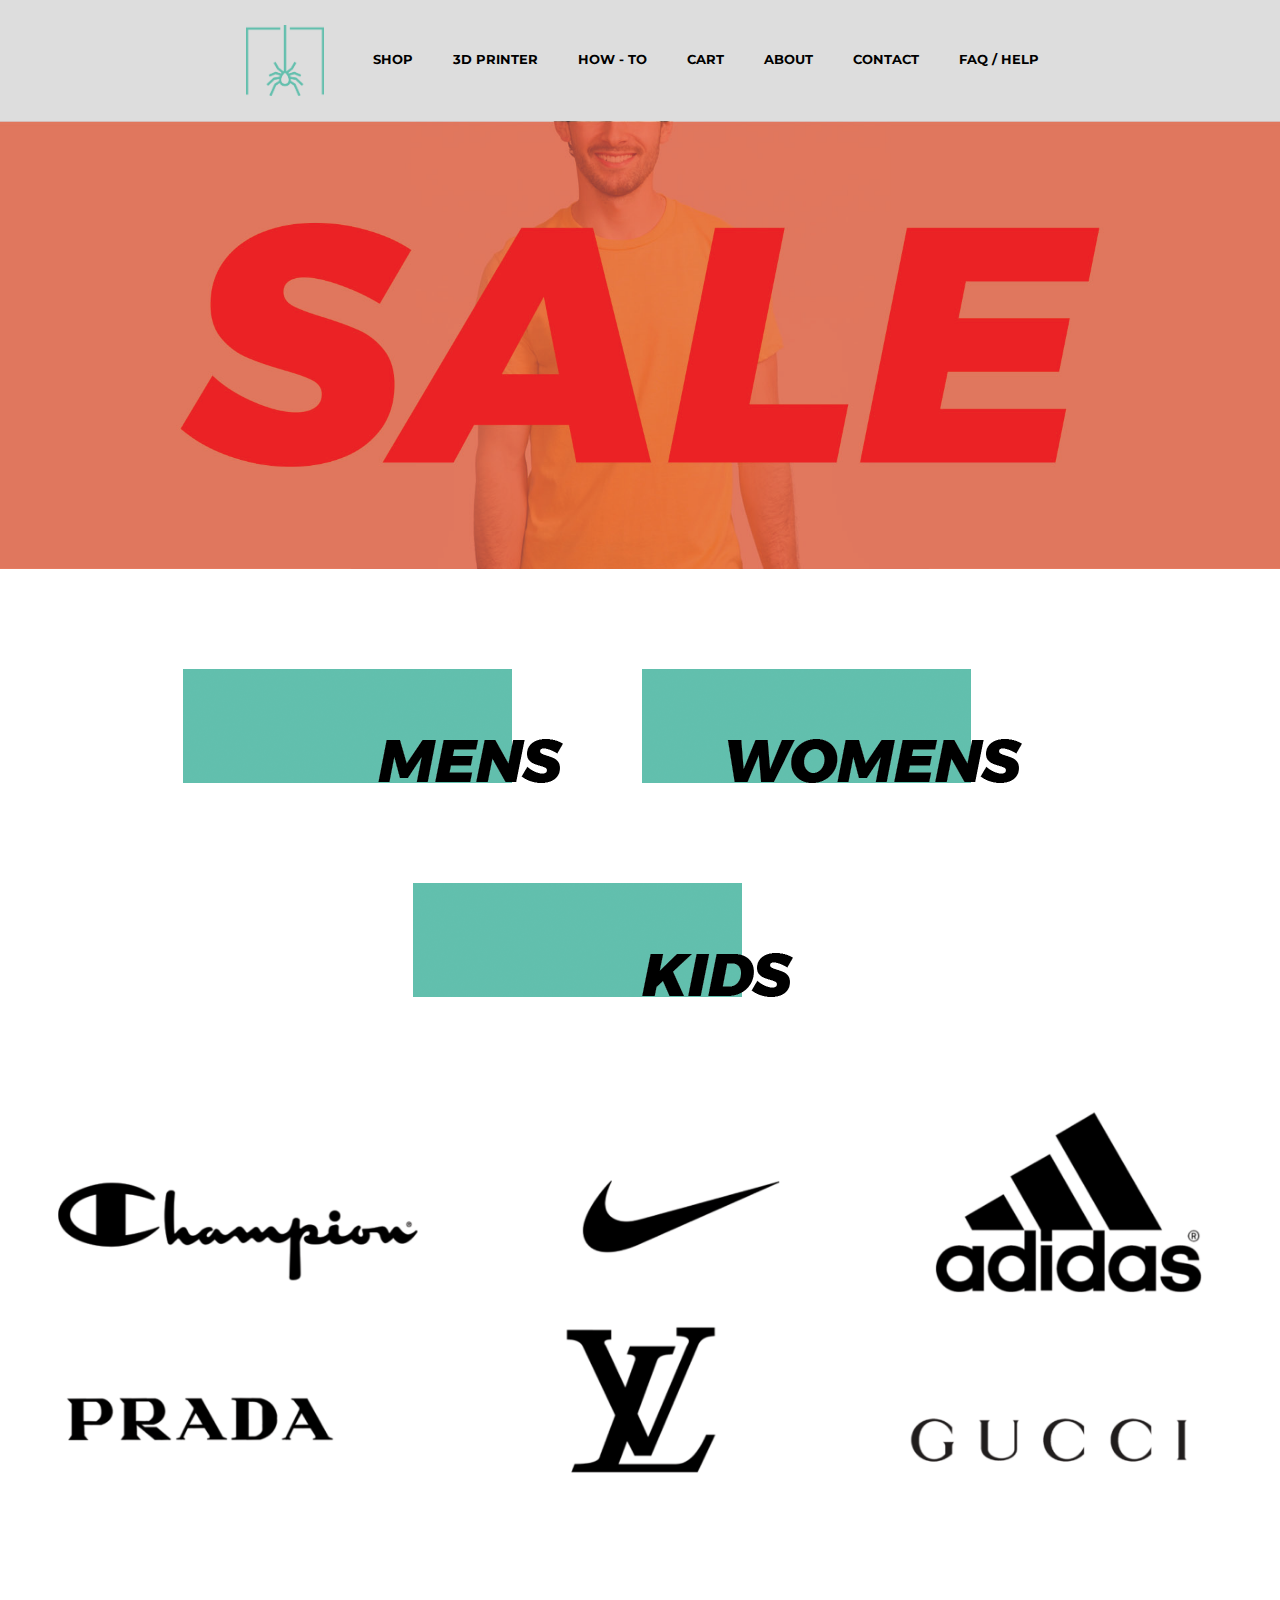
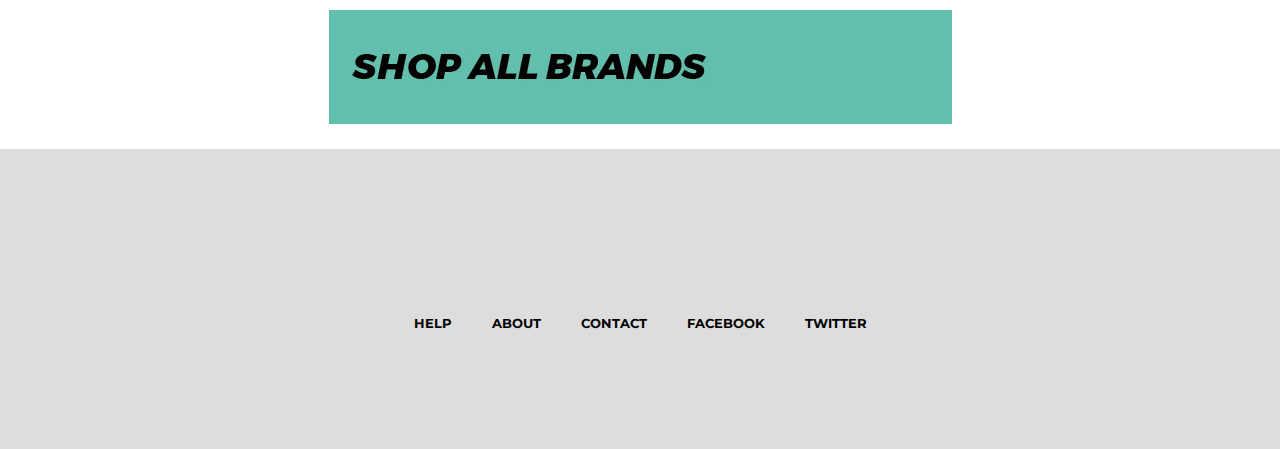
<file: index.html>
<!DOCTYPE html>

<html>

  <head>
    <title>WebThreads</title>

    <link href="https://fonts.googleapis.com/css?family=Montserrat:100,300,400,700,800,900,900i" rel="stylesheet">


    <link rel="stylesheet" type="text/css" href="css/bootstrap.css">
    <link rel="stylesheet" type="text/css" href="css/bootstrap.min.css">
    <link rel="stylesheet" type="text/css" href="css/style.css">

    <script type="text/javascript" src="js/jquery.js"></script>
    <script type="text/javascript" src="js/bootstrap.js"></script>
    <script type="text/javascript" src="js/bootstrap.min.js"></script>
    <script type="text/javascript" src="js/jquery.easing.min.js"></script>


  </head>

  <body>

<div id="nav">
<a href="index.html"><img id="logo"src="img/spider_2.png" alt=""> </a>
    <ul>
      <a href=""><li>
        SHOP
        <ul></a>
          <a href="men.html"><li>MEN</li></a>
        <a href="women.html">  <li>WOMEN</li></a>

      <a href="kids.html">  <li>KIDS</li></a>
        <a href="sale.html">  <li>SALE</li></a>
        <a href="brands.html">  <li>BRANDS</li></a>
        </ul>
      </li>
    <a href="print.html">  <li>3D PRINTER</li></a>
    <a href="howto.html">  <li>HOW - TO</li></a>
    <a href="cart.html">  <li>CART</li></a>
    <a href="about.html">  <li>ABOUT</li></a>
    <a href="contact.html">  <li>CONTACT</li></a>
    <a href="help.html">  <li>FAQ / HELP</li></a>
  </ul></div>

    <a href="sale.html"><img id="salebanner"src="img/homebanner.jpg" alt=""> </a>

    <a href="men.html"><img id="gend"src="img/homemens.png" alt=""> </a>
    <a href="women.html"><img id="gend"src="img/homewomen.png" alt=""> </a>
    <a href="kids.html"><img id="gend"src="img/homekids.png" alt=""> </a>

    <a href="brands.html"><img id="brand"src="img/homebrandimg.png" alt=""> </a>
    <a href="brands.html"><img id="brandone"src="img/homebrands.jpg" alt=""> </a>

    <div id="footer">
      <ul>
      </li>
      <a href="help.html">  <li>HELP</li></a>
      <a href="about.html">  <li>ABOUT</li></a>
      <a href="contact.html">  <li>CONTACT</li></a>
      <a href="www.facebook.com">  <li>FACEBOOK</li></a>
      <a href="www.twitter.com">  <li>TWITTER</li></a>
      </ul>


    </div>

  </body>
</file>
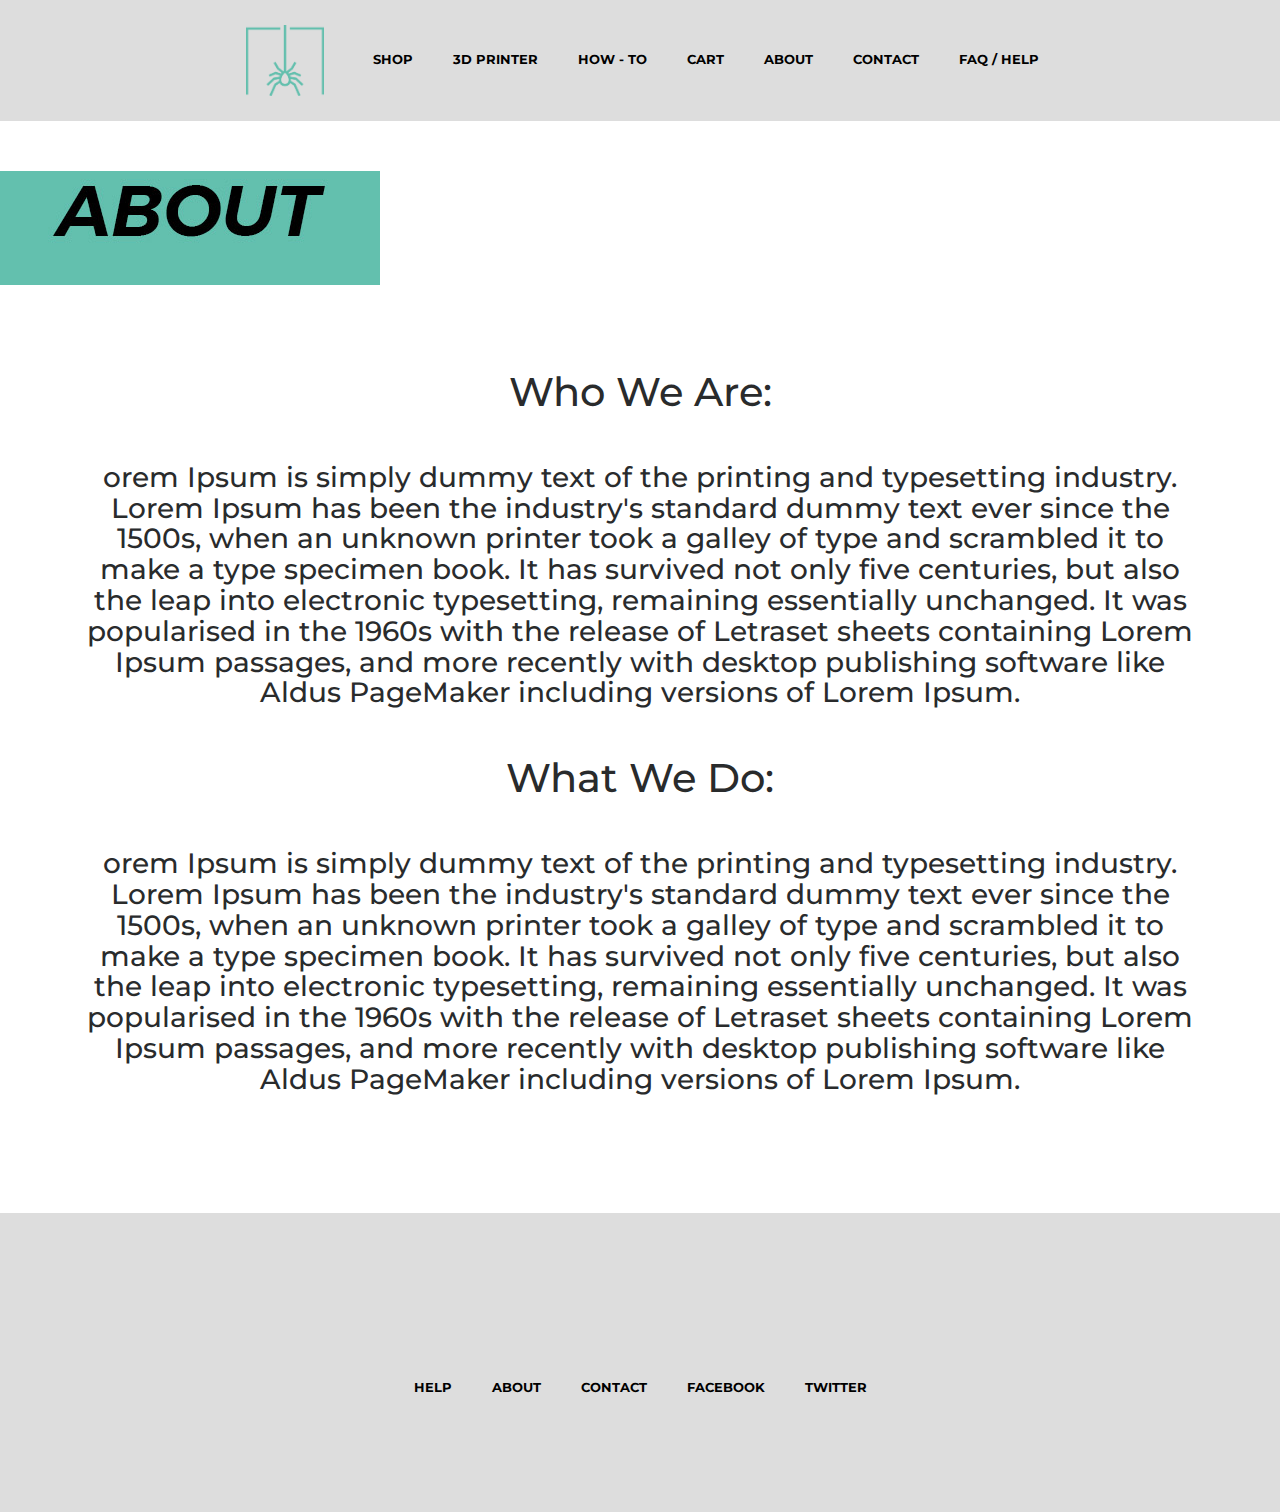
<file: about.html>
<!DOCTYPE html>

<html>

  <head>
    <title>WebThreads</title>

    <link href="https://fonts.googleapis.com/css?family=Montserrat:100,300,400,700,800,900,900i" rel="stylesheet">


    <link rel="stylesheet" type="text/css" href="css/bootstrap.css">
    <link rel="stylesheet" type="text/css" href="css/bootstrap.min.css">
    <link rel="stylesheet" type="text/css" href="css/style.css">

    <script type="text/javascript" src="js/jquery.js"></script>
    <script type="text/javascript" src="js/bootstrap.js"></script>
    <script type="text/javascript" src="js/bootstrap.min.js"></script>
    <script type="text/javascript" src="js/jquery.easing.min.js"></script>


  </head>

  <body>

<div id="nav">
<a href="index.html"><img id="logo"src="img/spider_2.png" alt=""> </a>
    <ul>
      <a href=""><li>
        SHOP
        <ul></a>
          <a href="men.html"><li>MEN</li></a>
        <a href="women.html">  <li>WOMEN</li></a>

      <a href="kids.html">  <li>KIDS</li></a>
        <a href="sale.html">  <li>SALE</li></a>
        <a href="brands.html">  <li>BRANDS</li></a>
        </ul>
      </li>
    <a href="print.html">  <li>3D PRINTER</li></a>
    <a href="howto.html">  <li>HOW - TO</li></a>
    <a href="cart.html">  <li>CART</li></a>
    <a href="about.html">  <li>ABOUT</li></a>
    <a href="contact.html">  <li>CONTACT</li></a>
    <a href="help.html">  <li>FAQ / HELP</li></a>
  </ul></div>
  <img id="title"src="img/about.jpg" alt="">
    <div class="empty">

      <h1 class="space"> Who We Are: </h1>
      <h3 class="space">orem Ipsum is simply dummy text of the printing and typesetting industry. Lorem Ipsum has been the industry's standard dummy text ever since the 1500s, when an unknown printer took a galley of type and scrambled it to make a type specimen book. It has survived not only five centuries, but also the leap into electronic typesetting, remaining essentially unchanged. It was popularised in the 1960s with the release of Letraset sheets containing Lorem Ipsum passages, and more recently with desktop publishing software like Aldus PageMaker including versions of Lorem Ipsum.</h3>
      <h1 class="space"> What We Do: </h1>
        <h3 class="space">orem Ipsum is simply dummy text of the printing and typesetting industry. Lorem Ipsum has been the industry's standard dummy text ever since the 1500s, when an unknown printer took a galley of type and scrambled it to make a type specimen book. It has survived not only five centuries, but also the leap into electronic typesetting, remaining essentially unchanged. It was popularised in the 1960s with the release of Letraset sheets containing Lorem Ipsum passages, and more recently with desktop publishing software like Aldus PageMaker including versions of Lorem Ipsum.</h3>
    </div>
    <div id="footer">
      <ul>
      </li>
      <a href="help.html">  <li>HELP</li></a>
      <a href="about.html">  <li>ABOUT</li></a>
      <a href="contact.html">  <li>CONTACT</li></a>
      <a href="www.facebook.com">  <li>FACEBOOK</li></a>
      <a href="www.twitter.com">  <li>TWITTER</li></a>
      </ul>


    </div>

  </body>
</file>
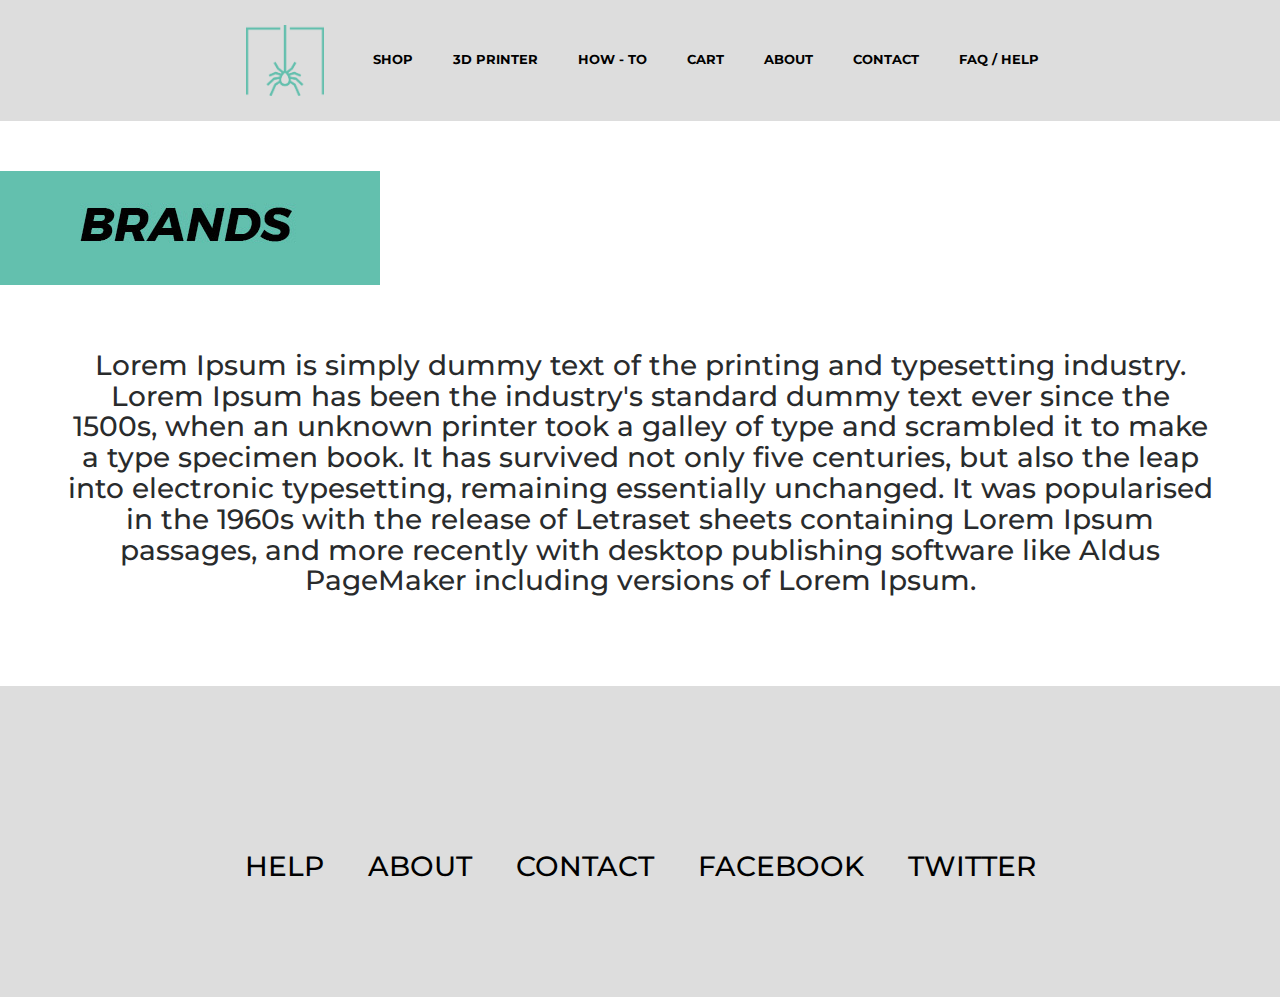
<file: brands.html>
<!DOCTYPE html>

<html>

  <head>
    <title>WebThreads</title>

    <link href="https://fonts.googleapis.com/css?family=Montserrat:100,300,400,700,800,900,900i" rel="stylesheet">


    <link rel="stylesheet" type="text/css" href="css/bootstrap.css">
    <link rel="stylesheet" type="text/css" href="css/bootstrap.min.css">
    <link rel="stylesheet" type="text/css" href="css/style.css">

    <script type="text/javascript" src="js/jquery.js"></script>
    <script type="text/javascript" src="js/bootstrap.js"></script>
    <script type="text/javascript" src="js/bootstrap.min.js"></script>
    <script type="text/javascript" src="js/jquery.easing.min.js"></script>


  </head>

  <body>

<div id="nav">
<a href="index.html"><img id="logo"src="img/spider_2.png" alt=""> </a>
    <ul>
      <a href=""><li>
        SHOP
        <ul></a>
          <a href="men.html"><li>MEN</li></a>
        <a href="women.html">  <li>WOMEN</li></a>

      <a href="kids.html">  <li>KIDS</li></a>
        <a href="sale.html">  <li>SALE</li></a>
        <a href="brands.html">  <li>BRANDS</li></a>
        </ul>
      </li>
    <a href="print.html">  <li>3D PRINTER</li></a>
    <a href="howto.html">  <li>HOW - TO</li></a>
    <a href="cart.html">  <li>CART</li></a>
    <a href="about.html">  <li>ABOUT</li></a>
    <a href="contact.html">  <li>CONTACT</li></a>
    <a href="help.html">  <li>FAQ / HELP</li></a>
  </ul></div>

<img id="title"src="img/brand.jpg" alt="">
<h3 class="brand">Lorem Ipsum is simply dummy text of the printing and typesetting industry. Lorem Ipsum has been the industry's standard dummy text ever since the 1500s, when an unknown printer took a galley of type and scrambled it to make a type specimen book. It has survived not only five centuries, but also the leap into electronic typesetting, remaining essentially unchanged. It was popularised in the 1960s with the release of Letraset sheets containing Lorem Ipsum passages, and more recently with desktop publishing software like Aldus PageMaker including versions of Lorem Ipsum.<h3>
    <div id="footer">
      <ul>
      </li>
      <a href="help.html">  <li>HELP</li></a>
      <a href="about.html">  <li>ABOUT</li></a>
      <a href="contact.html">  <li>CONTACT</li></a>
      <a href="www.facebook.com">  <li>FACEBOOK</li></a>
      <a href="www.twitter.com">  <li>TWITTER</li></a>
      </ul>


    </div>

  </body>
</file>
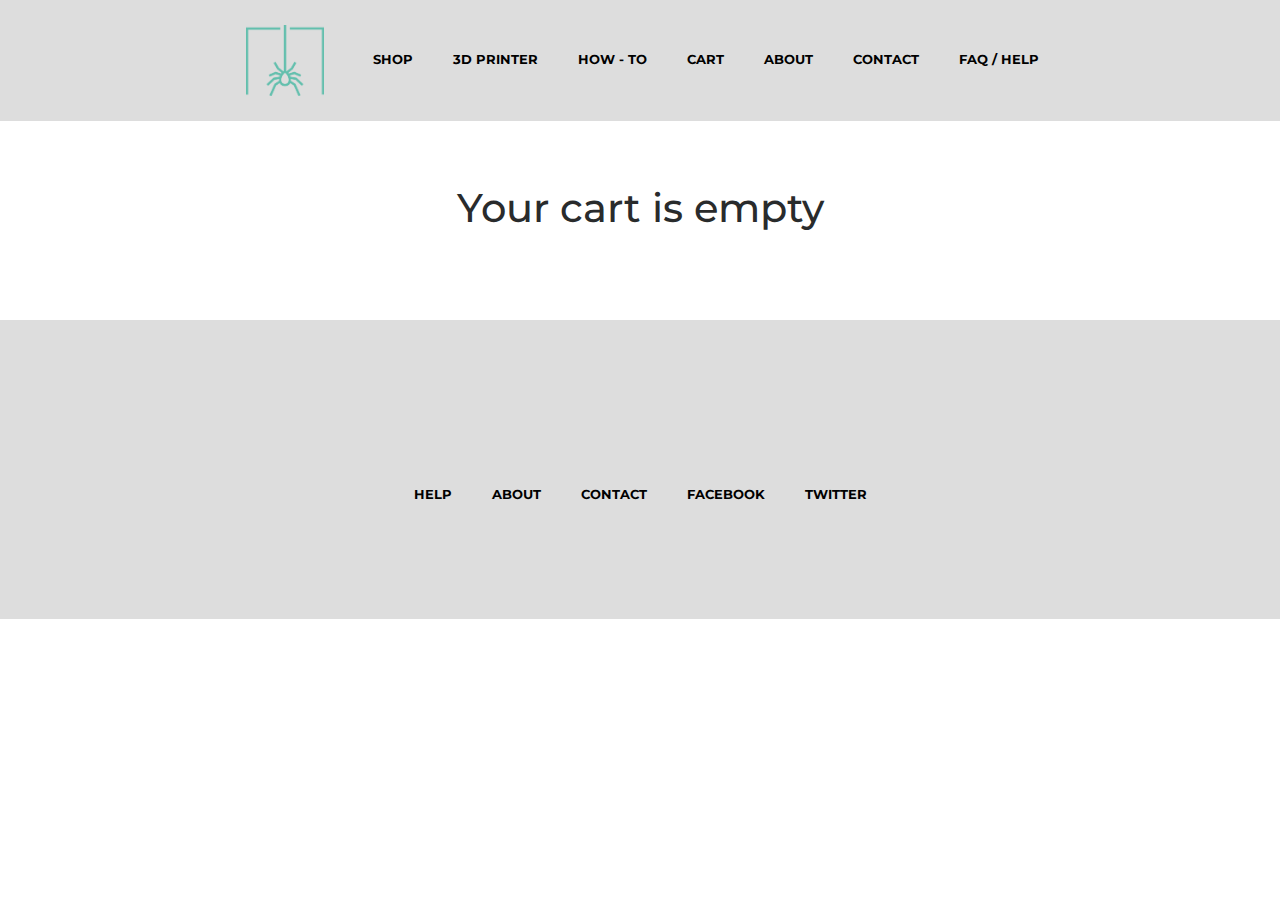
<file: cart.html>
<!DOCTYPE html>

<html>

  <head>
    <title>WebThreads</title>

    <link href="https://fonts.googleapis.com/css?family=Montserrat:100,300,400,700,800,900,900i" rel="stylesheet">


    <link rel="stylesheet" type="text/css" href="css/bootstrap.css">
    <link rel="stylesheet" type="text/css" href="css/bootstrap.min.css">
    <link rel="stylesheet" type="text/css" href="css/style.css">

    <script type="text/javascript" src="js/jquery.js"></script>
    <script type="text/javascript" src="js/bootstrap.js"></script>
    <script type="text/javascript" src="js/bootstrap.min.js"></script>
    <script type="text/javascript" src="js/jquery.easing.min.js"></script>


  </head>

  <body>

<div id="nav">
<a href="index.html"><img id="logo"src="img/spider_2.png" alt=""> </a>
    <ul>
      <a href=""><li>
        SHOP
        <ul></a>
          <a href="men.html"><li>MEN</li></a>
        <a href="women.html">  <li>WOMEN</li></a>

      <a href="kids.html">  <li>KIDS</li></a>
        <a href="sale.html">  <li>SALE</li></a>
        <a href="brands.html">  <li>BRANDS</li></a>
        </ul>
      </li>
    <a href="print.html">  <li>3D PRINTER</li></a>
    <a href="howto.html">  <li>HOW - TO</li></a>
    <a href="cart.html">  <li>CART</li></a>
    <a href="about.html">  <li>ABOUT</li></a>
    <a href="contact.html">  <li>CONTACT</li></a>
    <a href="help.html">  <li>FAQ / HELP</li></a>
  </ul></div>

<h1 class="empty"> Your cart is empty</h1>
    <div id="footer">
      <ul>
      </li>
      <a href="help.html">  <li>HELP</li></a>
      <a href="about.html">  <li>ABOUT</li></a>
      <a href="contact.html">  <li>CONTACT</li></a>
      <a href="www.facebook.com">  <li>FACEBOOK</li></a>
      <a href="www.twitter.com">  <li>TWITTER</li></a>
      </ul>


    </div>

  </body>
</file>
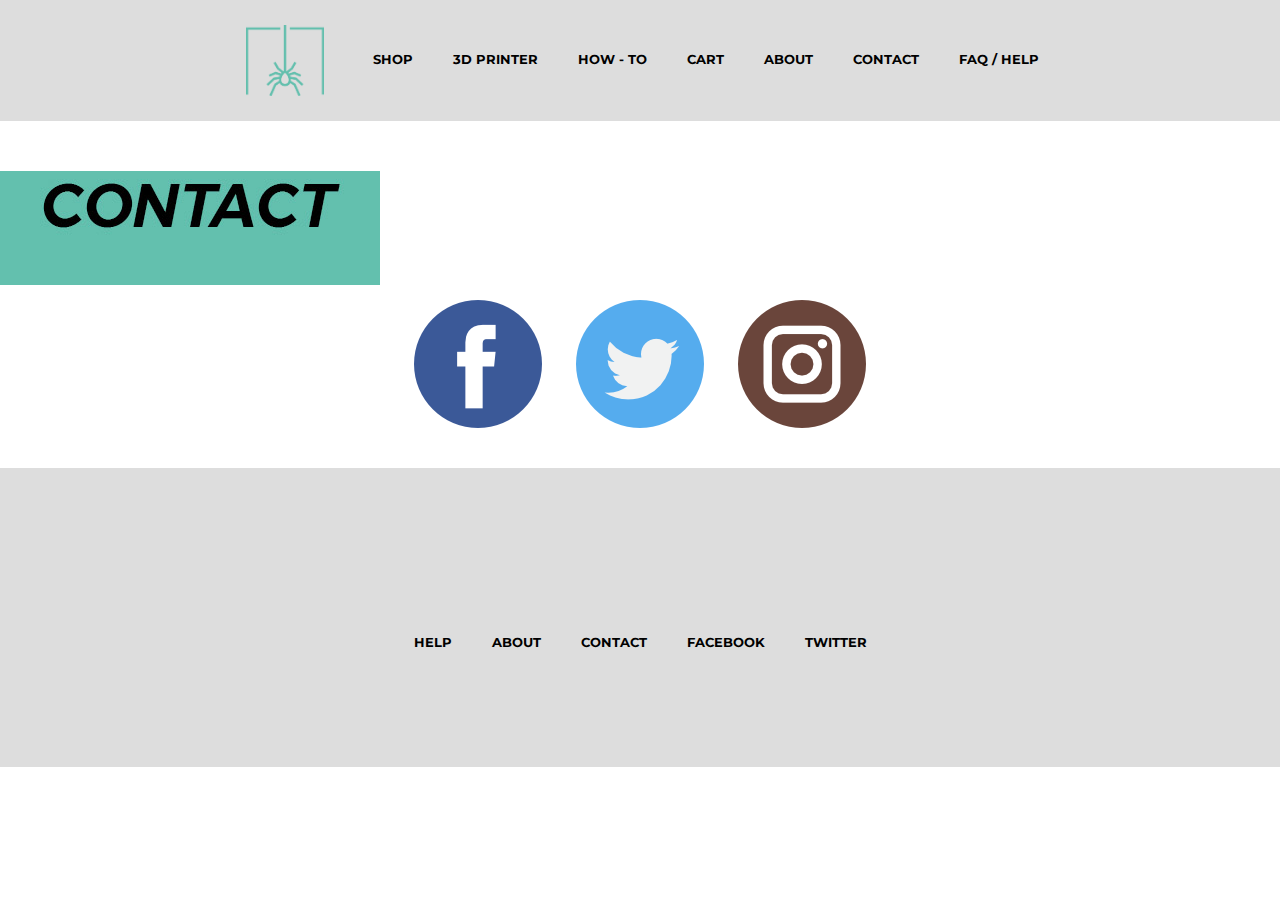
<file: contact.html>
<!DOCTYPE html>

<html>

  <head>
    <title>WebThreads</title>

    <link href="https://fonts.googleapis.com/css?family=Montserrat:100,300,400,700,800,900,900i" rel="stylesheet">


    <link rel="stylesheet" type="text/css" href="css/bootstrap.css">
    <link rel="stylesheet" type="text/css" href="css/bootstrap.min.css">
    <link rel="stylesheet" type="text/css" href="css/style.css">

    <script type="text/javascript" src="js/jquery.js"></script>
    <script type="text/javascript" src="js/bootstrap.js"></script>
    <script type="text/javascript" src="js/bootstrap.min.js"></script>
    <script type="text/javascript" src="js/jquery.easing.min.js"></script>


  </head>

  <body>

<div id="nav">
<a href="index.html"><img id="logo"src="img/spider_2.png" alt=""> </a>
    <ul>
      <a href=""><li>
        SHOP
        <ul></a>
          <a href="men.html"><li>MEN</li></a>
        <a href="women.html">  <li>WOMEN</li></a>

      <a href="kids.html">  <li>KIDS</li></a>
        <a href="sale.html">  <li>SALE</li></a>
        <a href="brands.html">  <li>BRANDS</li></a>
        </ul>
      </li>
    <a href="print.html">  <li>3D PRINTER</li></a>
    <a href="howto.html">  <li>HOW - TO</li></a>
    <a href="cart.html">  <li>CART</li></a>
    <a href="about.html">  <li>ABOUT</li></a>
    <a href="contact.html">  <li>CONTACT</li></a>
    <a href="help.html">  <li>FAQ / HELP</li></a>
  </ul></div>

        <img id="title"src="img/contact.jpg" alt="">
<a href="www.facebook.com"><img id="social"src="img/fb.png" alt=""> </a>
    <a href="www.twitter.com"><img id="social"src="img/twit.png" alt=""> </a>
    <a href="www.instagram.com"><img id="social"src="img/insta.png" alt=""> </a>
    <div id="footer">
      <ul>
      </li>
      <a href="help.html">  <li>HELP</li></a>
      <a href="about.html">  <li>ABOUT</li></a>
      <a href="contact.html">  <li>CONTACT</li></a>
      <a href="www.facebook.com">  <li>FACEBOOK</li></a>
      <a href="www.twitter.com">  <li>TWITTER</li></a>
      </ul>


    </div>

  </body>
</file>
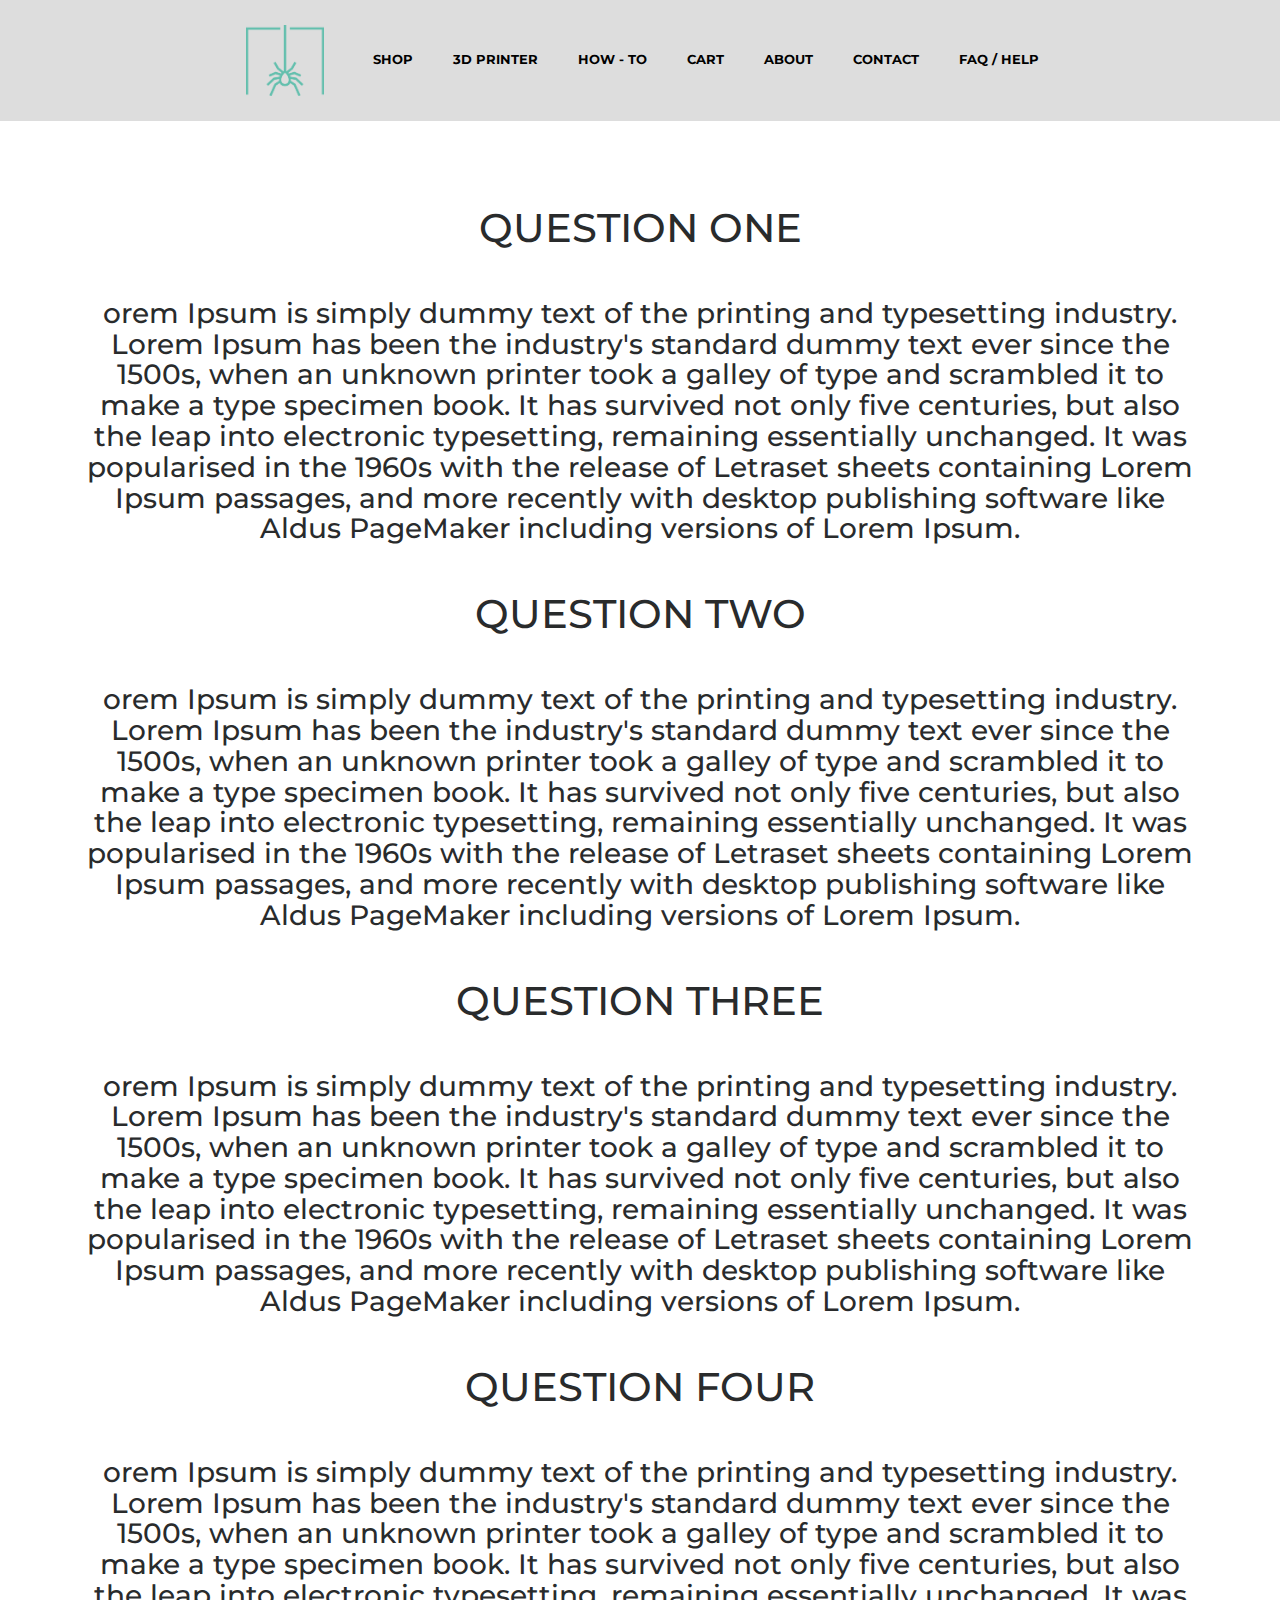
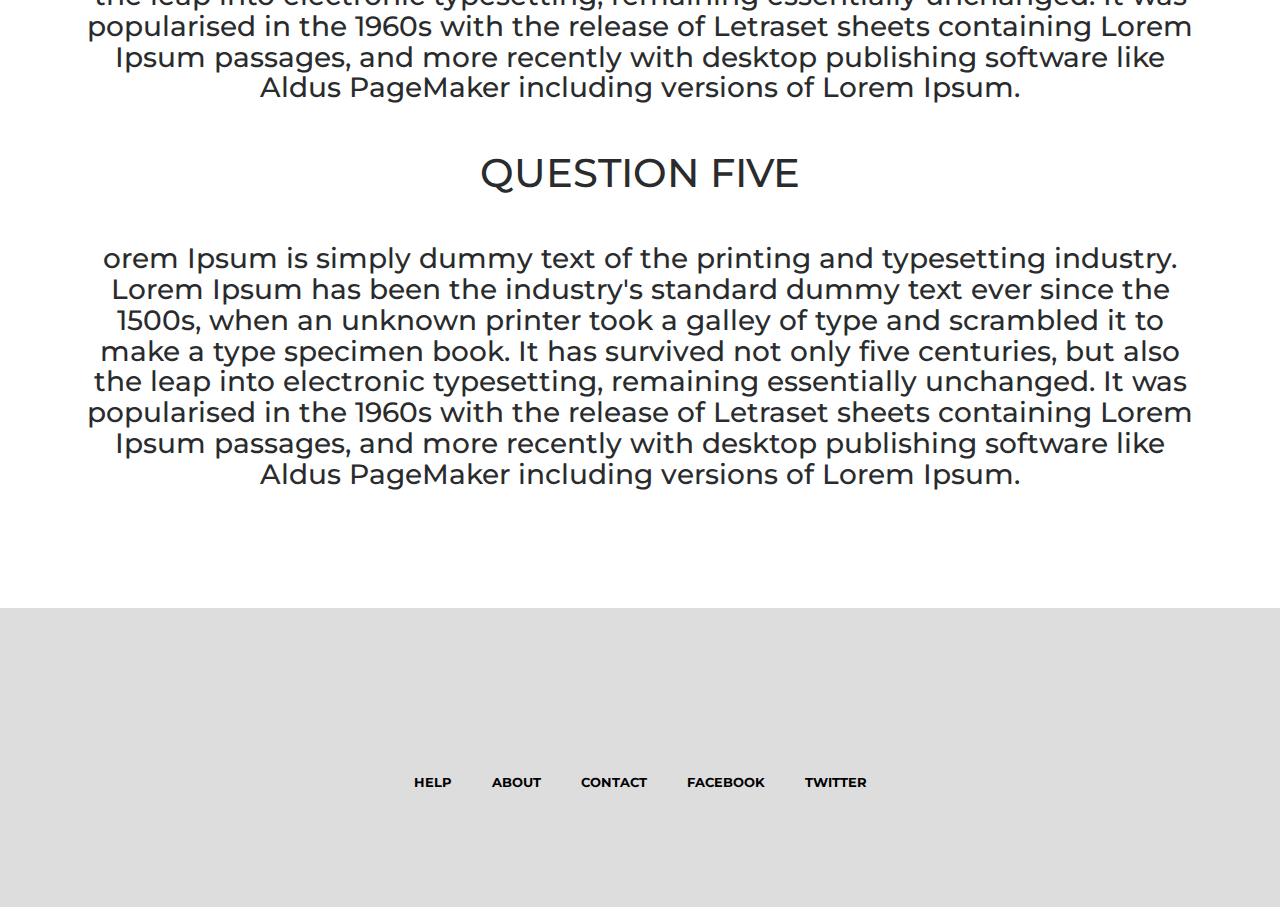
<file: help.html>
<!DOCTYPE html>

<html>

  <head>
    <title>WebThreads</title>

    <link href="https://fonts.googleapis.com/css?family=Montserrat:100,300,400,700,800,900,900i" rel="stylesheet">


    <link rel="stylesheet" type="text/css" href="css/bootstrap.css">
    <link rel="stylesheet" type="text/css" href="css/bootstrap.min.css">
    <link rel="stylesheet" type="text/css" href="css/style.css">

    <script type="text/javascript" src="js/jquery.js"></script>
    <script type="text/javascript" src="js/bootstrap.js"></script>
    <script type="text/javascript" src="js/bootstrap.min.js"></script>
    <script type="text/javascript" src="js/jquery.easing.min.js"></script>


  </head>

  <body>

<div id="nav">
<a href="index.html"><img id="logo"src="img/spider_2.png" alt=""> </a>
    <ul>
      <a href=""><li>
        SHOP
        <ul></a>
          <a href="men.html"><li>MEN</li></a>
        <a href="women.html">  <li>WOMEN</li></a>

      <a href="kids.html">  <li>KIDS</li></a>
        <a href="sale.html">  <li>SALE</li></a>
        <a href="brands.html">  <li>BRANDS</li></a>
        </ul>
      </li>
    <a href="print.html">  <li>3D PRINTER</li></a>
    <a href="howto.html">  <li>HOW - TO</li></a>
    <a href="cart.html">  <li>CART</li></a>
    <a href="about.html">  <li>ABOUT</li></a>
    <a href="contact.html">  <li>CONTACT</li></a>
    <a href="help.html">  <li>FAQ / HELP</li></a>
  </ul></div>
  <div class="empty">

    <h1 class="space"> QUESTION ONE </h1>
    <h3 class="space">orem Ipsum is simply dummy text of the printing and typesetting industry. Lorem Ipsum has been the industry's standard dummy text ever since the 1500s, when an unknown printer took a galley of type and scrambled it to make a type specimen book. It has survived not only five centuries, but also the leap into electronic typesetting, remaining essentially unchanged. It was popularised in the 1960s with the release of Letraset sheets containing Lorem Ipsum passages, and more recently with desktop publishing software like Aldus PageMaker including versions of Lorem Ipsum.</h3>
    <h1 class="space"> QUESTION TWO </h1>
      <h3 class="space">orem Ipsum is simply dummy text of the printing and typesetting industry. Lorem Ipsum has been the industry's standard dummy text ever since the 1500s, when an unknown printer took a galley of type and scrambled it to make a type specimen book. It has survived not only five centuries, but also the leap into electronic typesetting, remaining essentially unchanged. It was popularised in the 1960s with the release of Letraset sheets containing Lorem Ipsum passages, and more recently with desktop publishing software like Aldus PageMaker including versions of Lorem Ipsum.</h3>
      <h1 class="space"> QUESTION THREE </h1>
        <h3 class="space">orem Ipsum is simply dummy text of the printing and typesetting industry. Lorem Ipsum has been the industry's standard dummy text ever since the 1500s, when an unknown printer took a galley of type and scrambled it to make a type specimen book. It has survived not only five centuries, but also the leap into electronic typesetting, remaining essentially unchanged. It was popularised in the 1960s with the release of Letraset sheets containing Lorem Ipsum passages, and more recently with desktop publishing software like Aldus PageMaker including versions of Lorem Ipsum.</h3>
        <h1 class="space"> QUESTION FOUR </h1>
          <h3 class="space">orem Ipsum is simply dummy text of the printing and typesetting industry. Lorem Ipsum has been the industry's standard dummy text ever since the 1500s, when an unknown printer took a galley of type and scrambled it to make a type specimen book. It has survived not only five centuries, but also the leap into electronic typesetting, remaining essentially unchanged. It was popularised in the 1960s with the release of Letraset sheets containing Lorem Ipsum passages, and more recently with desktop publishing software like Aldus PageMaker including versions of Lorem Ipsum.</h3>
          <h1 class="space"> QUESTION FIVE </h1>
            <h3 class="space">orem Ipsum is simply dummy text of the printing and typesetting industry. Lorem Ipsum has been the industry's standard dummy text ever since the 1500s, when an unknown printer took a galley of type and scrambled it to make a type specimen book. It has survived not only five centuries, but also the leap into electronic typesetting, remaining essentially unchanged. It was popularised in the 1960s with the release of Letraset sheets containing Lorem Ipsum passages, and more recently with desktop publishing software like Aldus PageMaker including versions of Lorem Ipsum.</h3>
  </div>
    <div id="footer">
      <ul>
      </li>
      <a href="help.html">  <li>HELP</li></a>
      <a href="about.html">  <li>ABOUT</li></a>
      <a href="contact.html">  <li>CONTACT</li></a>
      <a href="www.facebook.com">  <li>FACEBOOK</li></a>
      <a href="www.twitter.com">  <li>TWITTER</li></a>
      </ul>


    </div>

  </body>
</file>
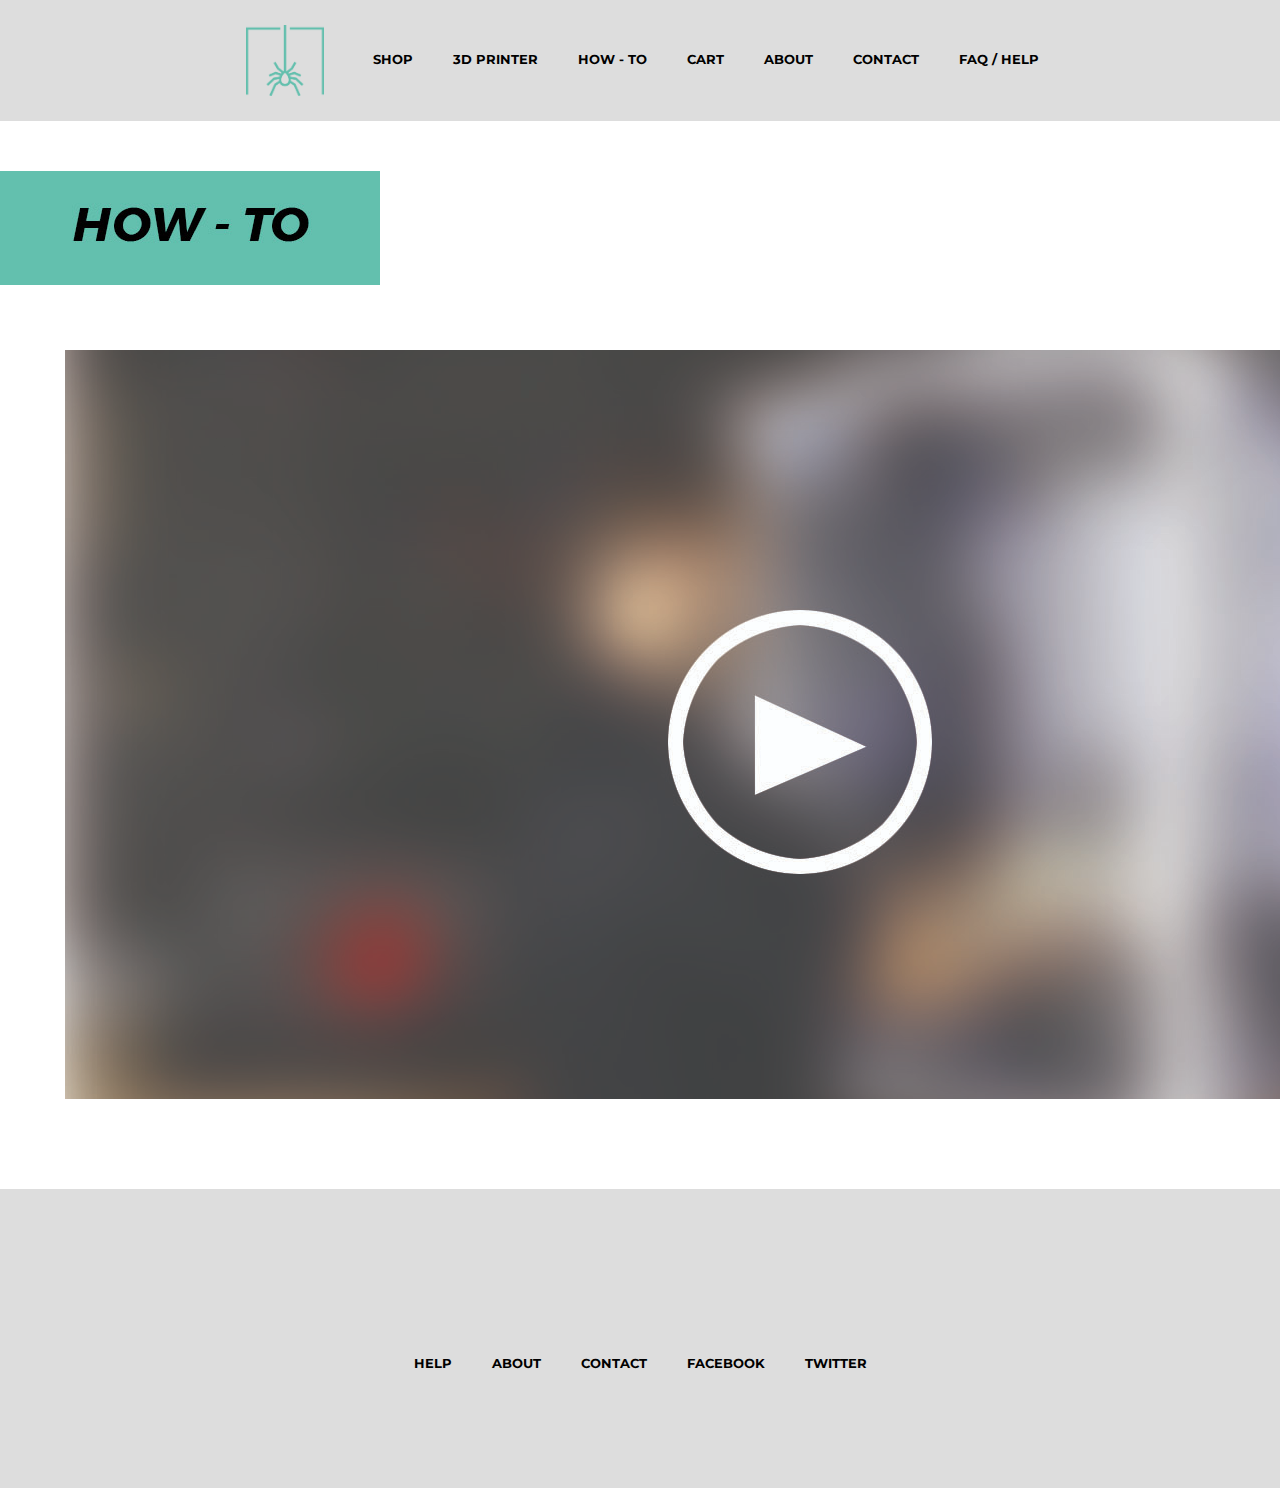
<file: howto.html>
<!DOCTYPE html>

<html>

  <head>
    <title>WebThreads</title>

    <link href="https://fonts.googleapis.com/css?family=Montserrat:100,300,400,700,800,900,900i" rel="stylesheet">


    <link rel="stylesheet" type="text/css" href="css/bootstrap.css">
    <link rel="stylesheet" type="text/css" href="css/bootstrap.min.css">
    <link rel="stylesheet" type="text/css" href="css/style.css">

    <script type="text/javascript" src="js/jquery.js"></script>
    <script type="text/javascript" src="js/bootstrap.js"></script>
    <script type="text/javascript" src="js/bootstrap.min.js"></script>
    <script type="text/javascript" src="js/jquery.easing.min.js"></script>


  </head>

  <body>

<div id="nav">
<a href="index.html"><img id="logo"src="img/spider_2.png" alt=""> </a>
    <ul>
      <a href=""><li>
        SHOP
        <ul></a>
          <a href="men.html"><li>MEN</li></a>
        <a href="women.html">  <li>WOMEN</li></a>

      <a href="kids.html">  <li>KIDS</li></a>
        <a href="sale.html">  <li>SALE</li></a>
        <a href="brands.html">  <li>BRANDS</li></a>
        </ul>
      </li>
    <a href="print.html">  <li>3D PRINTER</li></a>
    <a href="howto.html">  <li>HOW - TO</li></a>
    <a href="cart.html">  <li>CART</li></a>
    <a href="about.html">  <li>ABOUT</li></a>
    <a href="contact.html">  <li>CONTACT</li></a>
    <a href="help.html">  <li>FAQ / HELP</li></a>
  </ul></div>

    <img id="title"src="img/howto.jpg" alt="">
    <a href=""><img id="video"src="img/video.jpg" alt=""> </a>
    <div id="footer">
      <ul>
      </li>
      <a href="help.html">  <li>HELP</li></a>
      <a href="about.html">  <li>ABOUT</li></a>
      <a href="contact.html">  <li>CONTACT</li></a>
      <a href="www.facebook.com">  <li>FACEBOOK</li></a>
      <a href="www.twitter.com">  <li>TWITTER</li></a>
      </ul>


    </div>

  </body>
</file>
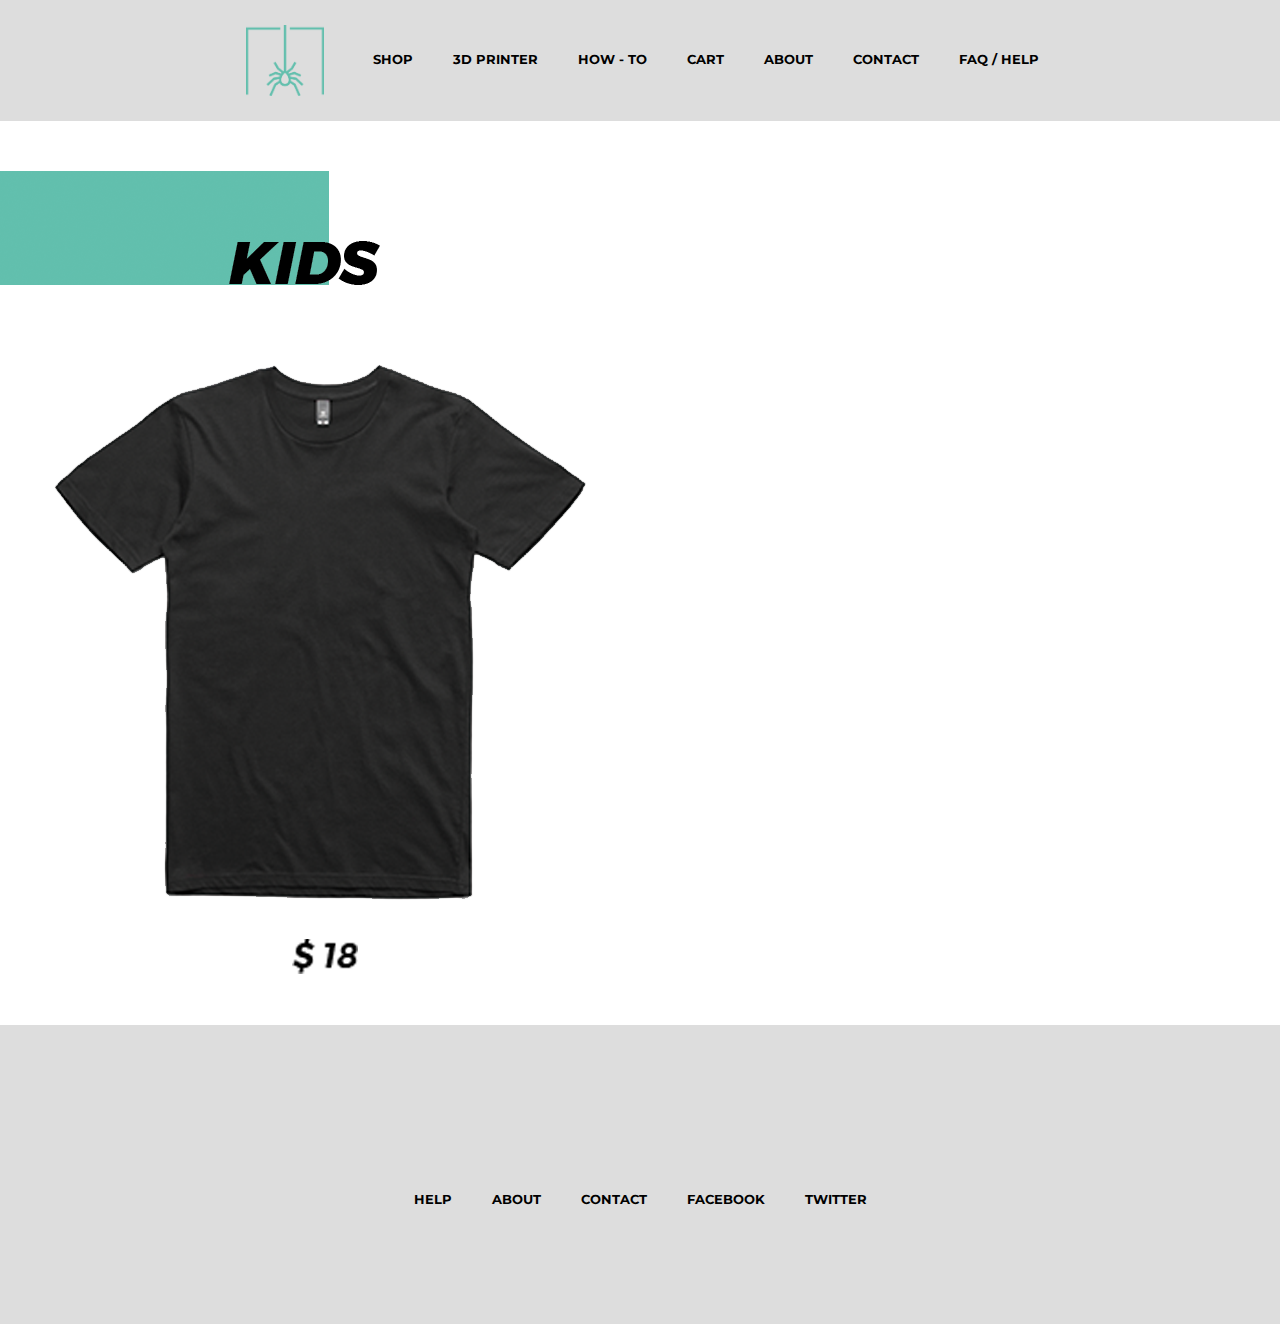
<file: kids.html>
<!DOCTYPE html>

<html>

  <head>
    <title>WebThreads</title>

    <link href="https://fonts.googleapis.com/css?family=Montserrat:100,300,400,700,800,900,900i" rel="stylesheet">


    <link rel="stylesheet" type="text/css" href="css/bootstrap.css">
    <link rel="stylesheet" type="text/css" href="css/bootstrap.min.css">
    <link rel="stylesheet" type="text/css" href="css/style.css">

    <script type="text/javascript" src="js/jquery.js"></script>
    <script type="text/javascript" src="js/bootstrap.js"></script>
    <script type="text/javascript" src="js/bootstrap.min.js"></script>
    <script type="text/javascript" src="js/jquery.easing.min.js"></script>


  </head>

  <body>

<div id="nav">
<a href="index.html"><img id="logo"src="img/spider_2.png" alt=""> </a>
    <ul>
      <a href=""><li>
        SHOP
        <ul></a>
          <a href="men.html"><li>MEN</li></a>
        <a href="women.html">  <li>WOMEN</li></a>

      <a href="kids.html">  <li>KIDS</li></a>
        <a href="sale.html">  <li>SALE</li></a>
        <a href="brands.html">  <li>BRANDS</li></a>
        </ul>
      </li>
    <a href="print.html">  <li>3D PRINTER</li></a>
    <a href="howto.html">  <li>HOW - TO</li></a>
    <a href="cart.html">  <li>CART</li></a>
    <a href="about.html">  <li>ABOUT</li></a>
    <a href="contact.html">  <li>CONTACT</li></a>
    <a href="help.html">  <li>FAQ / HELP</li></a>
  </ul></div>

    <img id="title"src="img/homekids.png" alt="">
    <a href="product.html"><img id="product"src="img/shirt.png" alt=""> </a>
    <div id="footer">
      <ul>
      </li>
      <a href="help.html">  <li>HELP</li></a>
      <a href="about.html">  <li>ABOUT</li></a>
      <a href="contact.html">  <li>CONTACT</li></a>
      <a href="www.facebook.com">  <li>FACEBOOK</li></a>
      <a href="www.twitter.com">  <li>TWITTER</li></a>
      </ul>


    </div>

  </body>
</file>
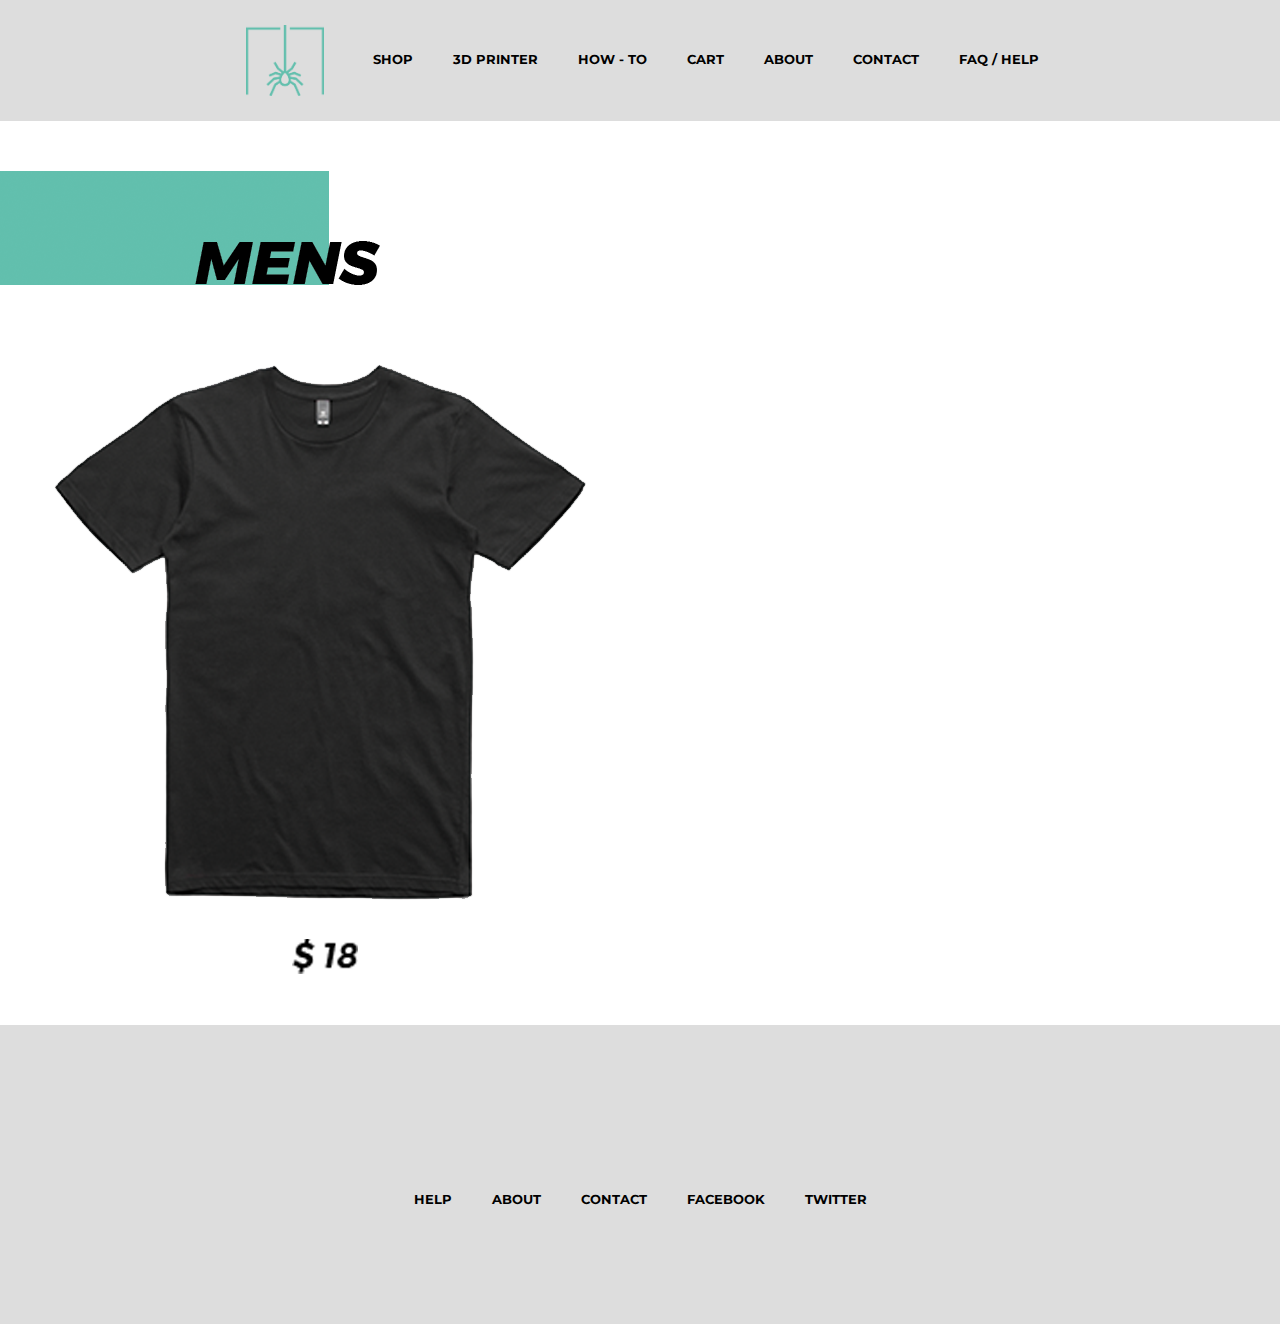
<file: men.html>
<!DOCTYPE html>

<html>

  <head>
    <title>WebThreads</title>

    <link href="https://fonts.googleapis.com/css?family=Montserrat:100,300,400,700,800,900,900i" rel="stylesheet">


    <link rel="stylesheet" type="text/css" href="css/bootstrap.css">
    <link rel="stylesheet" type="text/css" href="css/bootstrap.min.css">
    <link rel="stylesheet" type="text/css" href="css/style.css">

    <script type="text/javascript" src="js/jquery.js"></script>
    <script type="text/javascript" src="js/bootstrap.js"></script>
    <script type="text/javascript" src="js/bootstrap.min.js"></script>
    <script type="text/javascript" src="js/jquery.easing.min.js"></script>


  </head>

  <body>

<div id="nav">
<a href="index.html"><img id="logo"src="img/spider_2.png" alt=""> </a>
    <ul>
      <a href=""><li>
        SHOP
        <ul></a>
          <a href="men.html"><li>MEN</li></a>
        <a href="women.html">  <li>WOMEN</li></a>

      <a href="kids.html">  <li>KIDS</li></a>
        <a href="sale.html">  <li>SALE</li></a>
        <a href="brands.html">  <li>BRANDS</li></a>
        </ul>
      </li>
    <a href="print.html">  <li>3D PRINTER</li></a>
    <a href="howto.html">  <li>HOW - TO</li></a>
    <a href="cart.html">  <li>CART</li></a>
    <a href="about.html">  <li>ABOUT</li></a>
    <a href="contact.html">  <li>CONTACT</li></a>
    <a href="help.html">  <li>FAQ / HELP</li></a>
  </ul></div>

    <img id="title"src="img/homemens.png" alt="">
    <a href="product.html"><img id="product"src="img/shirt.png" alt=""> </a>
    <div id="footer">
      <ul>
      </li>
      <a href="help.html">  <li>HELP</li></a>
      <a href="about.html">  <li>ABOUT</li></a>
      <a href="contact.html">  <li>CONTACT</li></a>
      <a href="www.facebook.com">  <li>FACEBOOK</li></a>
      <a href="www.twitter.com">  <li>TWITTER</li></a>
      </ul>


    </div>

  </body>
</file>
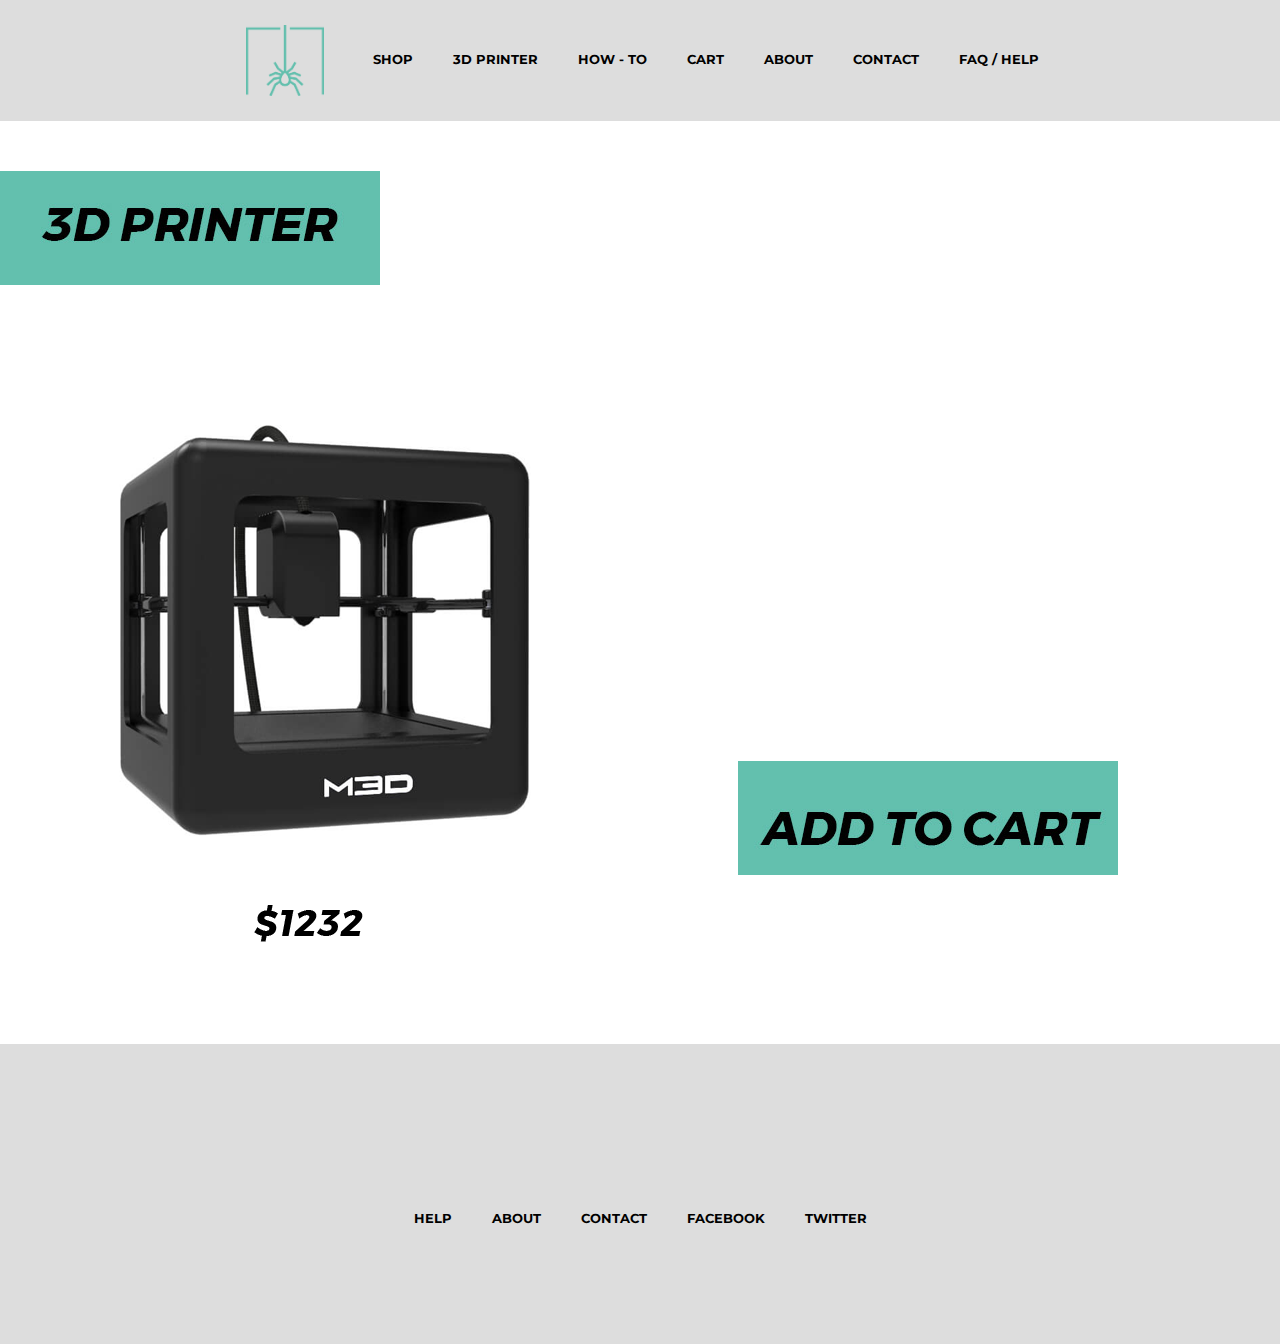
<file: print.html>
<!DOCTYPE html>

<html>

  <head>
    <title>WebThreads</title>

    <link href="https://fonts.googleapis.com/css?family=Montserrat:100,300,400,700,800,900,900i" rel="stylesheet">


    <link rel="stylesheet" type="text/css" href="css/bootstrap.css">
    <link rel="stylesheet" type="text/css" href="css/bootstrap.min.css">
    <link rel="stylesheet" type="text/css" href="css/style.css">

    <script type="text/javascript" src="js/jquery.js"></script>
    <script type="text/javascript" src="js/bootstrap.js"></script>
    <script type="text/javascript" src="js/bootstrap.min.js"></script>
    <script type="text/javascript" src="js/jquery.easing.min.js"></script>


  </head>

  <body>

<div id="nav">
<a href="index.html"><img id="logo"src="img/spider_2.png" alt=""> </a>
    <ul>
      <a href=""><li>
        SHOP
        <ul></a>
          <a href="men.html"><li>MEN</li></a>
        <a href="women.html">  <li>WOMEN</li></a>

      <a href="kids.html">  <li>KIDS</li></a>
        <a href="sale.html">  <li>SALE</li></a>
        <a href="brands.html">  <li>BRANDS</li></a>
        </ul>
      </li>
    <a href="print.html">  <li>3D PRINTER</li></a>
    <a href="howto.html">  <li>HOW - TO</li></a>
    <a href="cart.html">  <li>CART</li></a>
    <a href="about.html">  <li>ABOUT</li></a>
    <a href="contact.html">  <li>CONTACT</li></a>
    <a href="help.html">  <li>FAQ / HELP</li></a>
  </ul></div>

    <img id="title"src="img/3d.jpg" alt="">
    <a href=""><img id="product"src="img/3dd.png" alt=""> </a>
    <a href="cart.html"><img id="add"src="img/add.jpg" alt=""> </a>
    <div id="footer">
      <ul>
      </li>
      <a href="help.html">  <li>HELP</li></a>
      <a href="about.html">  <li>ABOUT</li></a>
      <a href="contact.html">  <li>CONTACT</li></a>
      <a href="www.facebook.com">  <li>FACEBOOK</li></a>
      <a href="www.twitter.com">  <li>TWITTER</li></a>
      </ul>


    </div>

  </body>
</file>
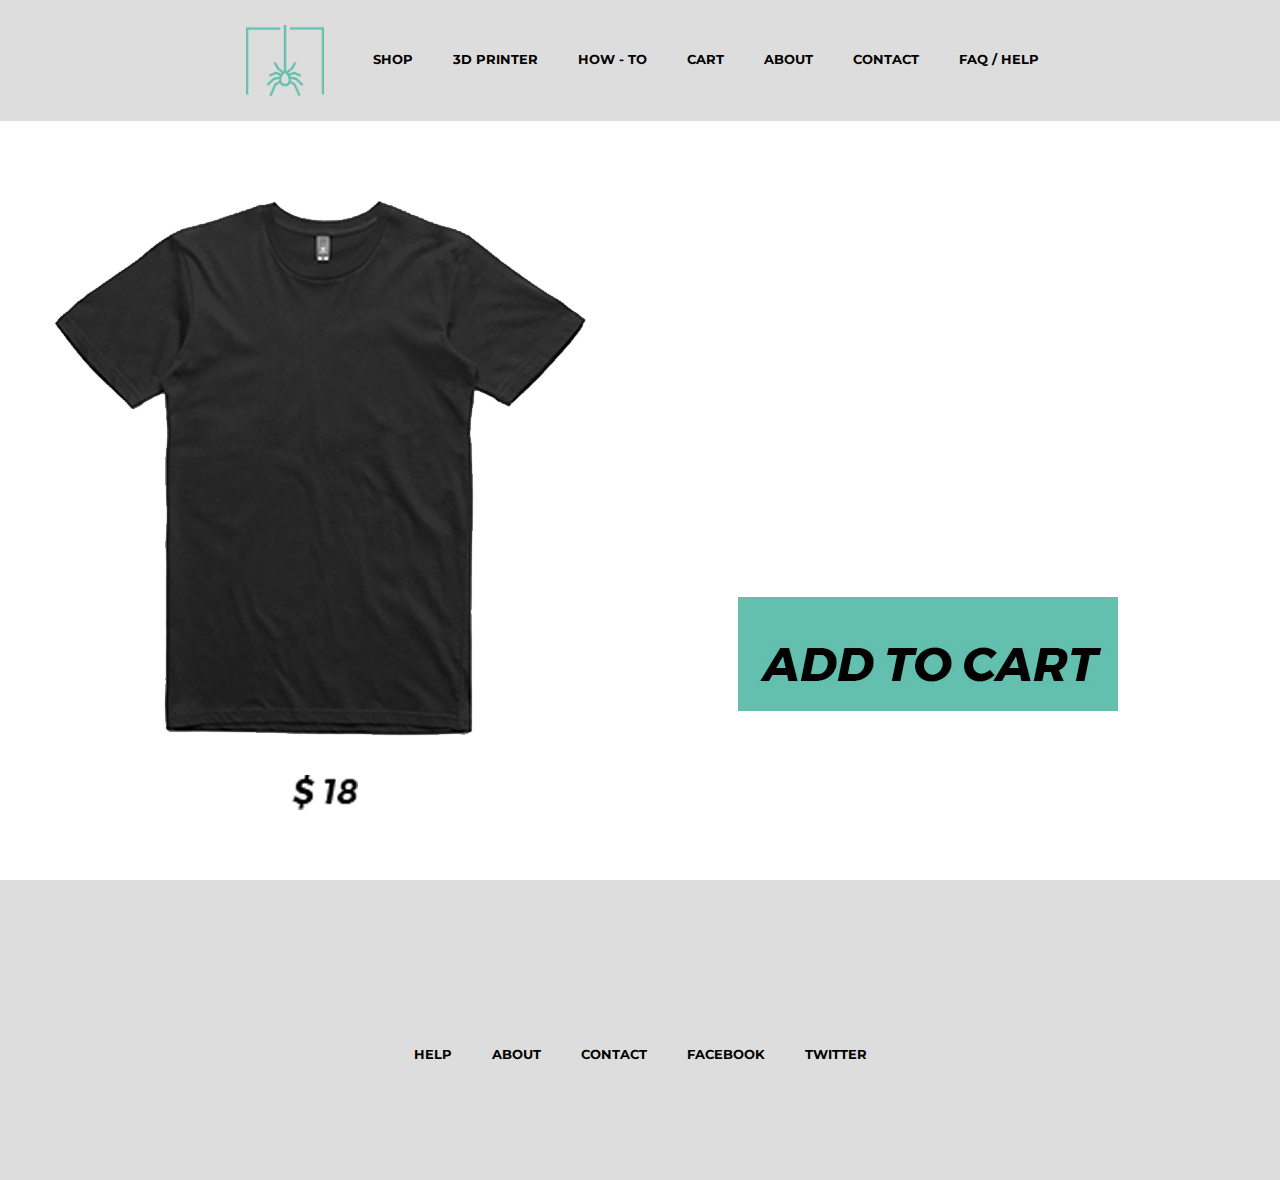
<file: product.html>
<!DOCTYPE html>

<html>

  <head>
    <title>WebThreads</title>

    <link href="https://fonts.googleapis.com/css?family=Montserrat:100,300,400,700,800,900,900i" rel="stylesheet">


    <link rel="stylesheet" type="text/css" href="css/bootstrap.css">
    <link rel="stylesheet" type="text/css" href="css/bootstrap.min.css">
    <link rel="stylesheet" type="text/css" href="css/style.css">

    <script type="text/javascript" src="js/jquery.js"></script>
    <script type="text/javascript" src="js/bootstrap.js"></script>
    <script type="text/javascript" src="js/bootstrap.min.js"></script>
    <script type="text/javascript" src="js/jquery.easing.min.js"></script>


  </head>

  <body>

<div id="nav">
<a href="index.html"><img id="logo"src="img/spider_2.png" alt=""> </a>
    <ul>
      <a href=""><li>
        SHOP
        <ul></a>
          <a href="men.html"><li>MEN</li></a>
        <a href="women.html">  <li>WOMEN</li></a>

      <a href="kids.html">  <li>KIDS</li></a>
        <a href="sale.html">  <li>SALE</li></a>
        <a href="brands.html">  <li>BRANDS</li></a>
        </ul>
      </li>
    <a href="print.html">  <li>3D PRINTER</li></a>
    <a href="howto.html">  <li>HOW - TO</li></a>
    <a href="cart.html">  <li>CART</li></a>
    <a href="about.html">  <li>ABOUT</li></a>
    <a href="contact.html">  <li>CONTACT</li></a>
    <a href="help.html">  <li>FAQ / HELP</li></a>
  </ul></div>


    <a href="product.html"><img id="product"src="img/shirt.png" alt=""> </a>
  <a href="cart.html"><img id="add"src="img/add.jpg" alt=""> </a>
    <div id="footer">
      <ul>
      </li>
      <a href="help.html">  <li>HELP</li></a>
      <a href="about.html">  <li>ABOUT</li></a>
      <a href="contact.html">  <li>CONTACT</li></a>
      <a href="www.facebook.com">  <li>FACEBOOK</li></a>
      <a href="www.twitter.com">  <li>TWITTER</li></a>
      </ul>


    </div>

  </body>
</file>
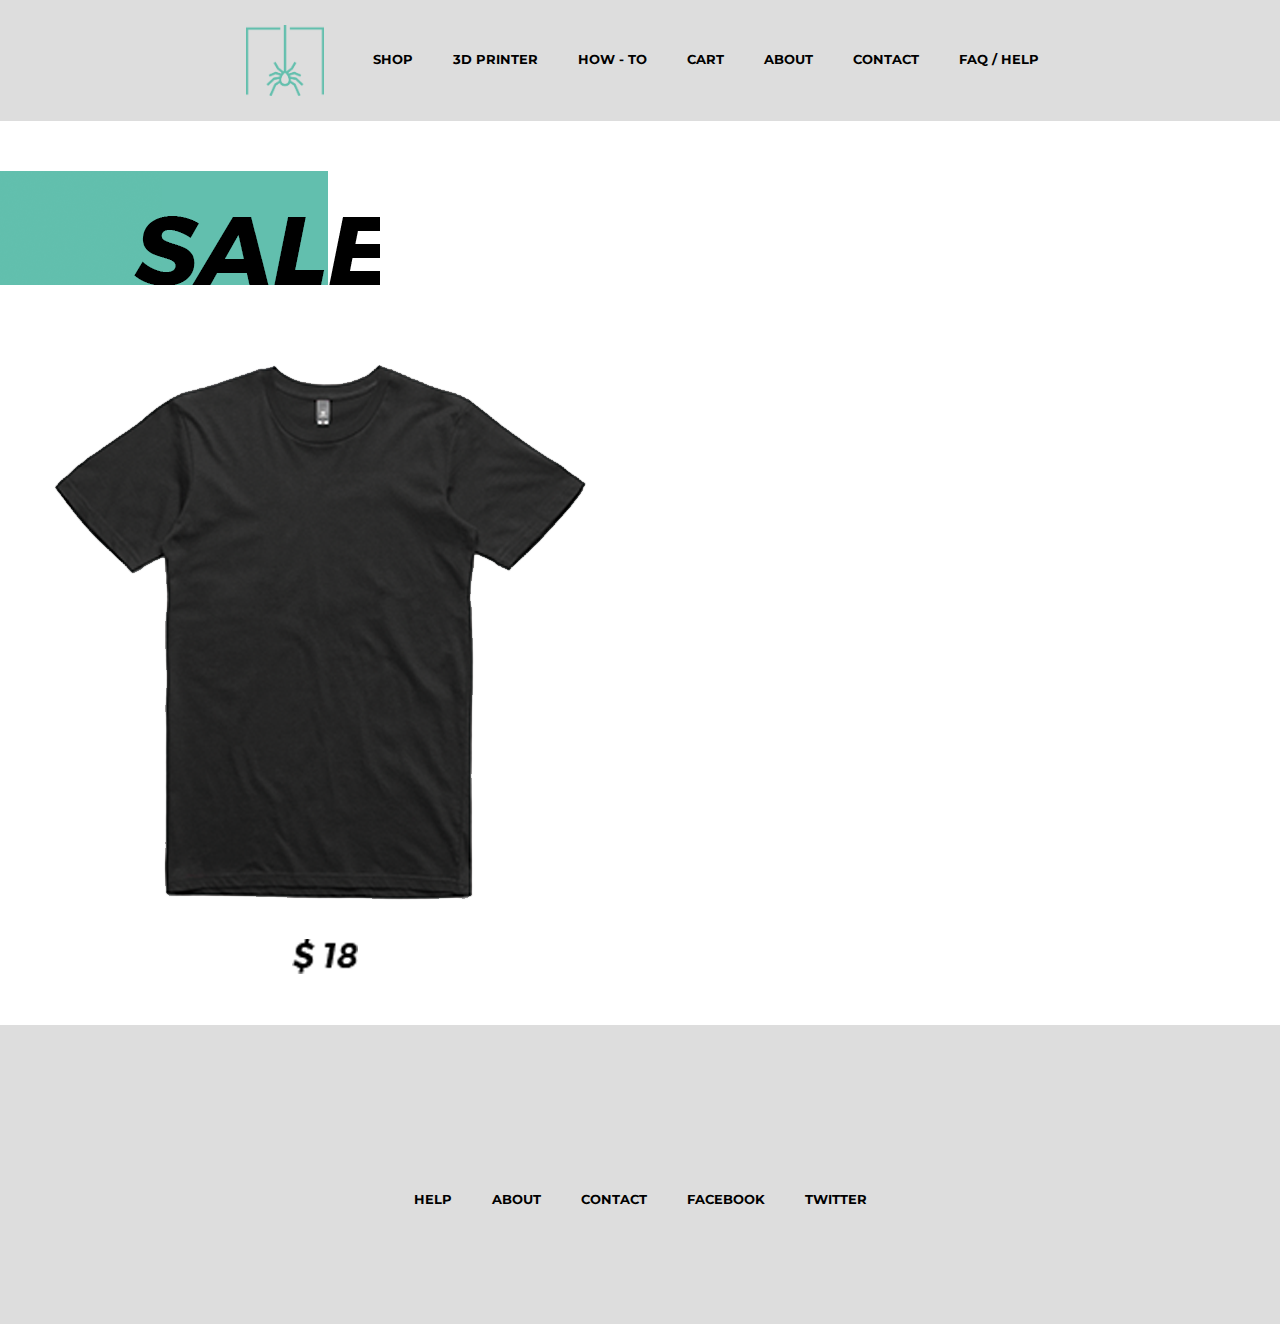
<file: sale.html>
<!DOCTYPE html>

<html>

  <head>
    <title>WebThreads</title>

    <link href="https://fonts.googleapis.com/css?family=Montserrat:100,300,400,700,800,900,900i" rel="stylesheet">


    <link rel="stylesheet" type="text/css" href="css/bootstrap.css">
    <link rel="stylesheet" type="text/css" href="css/bootstrap.min.css">
    <link rel="stylesheet" type="text/css" href="css/style.css">

    <script type="text/javascript" src="js/jquery.js"></script>
    <script type="text/javascript" src="js/bootstrap.js"></script>
    <script type="text/javascript" src="js/bootstrap.min.js"></script>
    <script type="text/javascript" src="js/jquery.easing.min.js"></script>


  </head>

  <body>

<div id="nav">
<a href="index.html"><img id="logo"src="img/spider_2.png" alt=""> </a>
    <ul>
      <a href=""><li>
        SHOP
        <ul></a>
          <a href="men.html"><li>MEN</li></a>
        <a href="women.html">  <li>WOMEN</li></a>

      <a href="kids.html">  <li>KIDS</li></a>
        <a href="sale.html">  <li>SALE</li></a>
        <a href="brands.html">  <li>BRANDS</li></a>
        </ul>
      </li>
    <a href="print.html">  <li>3D PRINTER</li></a>
    <a href="howto.html">  <li>HOW - TO</li></a>
    <a href="cart.html">  <li>CART</li></a>
    <a href="about.html">  <li>ABOUT</li></a>
    <a href="contact.html">  <li>CONTACT</li></a>
    <a href="help.html">  <li>FAQ / HELP</li></a>
  </ul></div>

    <img id="title"src="img/sale.png" alt="">
    <a href="product.html"><img id="product"src="img/shirt.png" alt=""> </a>
    <div id="footer">
      <ul>
      </li>
      <a href="help.html">  <li>HELP</li></a>
      <a href="about.html">  <li>ABOUT</li></a>
      <a href="contact.html">  <li>CONTACT</li></a>
      <a href="www.facebook.com">  <li>FACEBOOK</li></a>
      <a href="www.twitter.com">  <li>TWITTER</li></a>
      </ul>


    </div>

  </body>
</file>
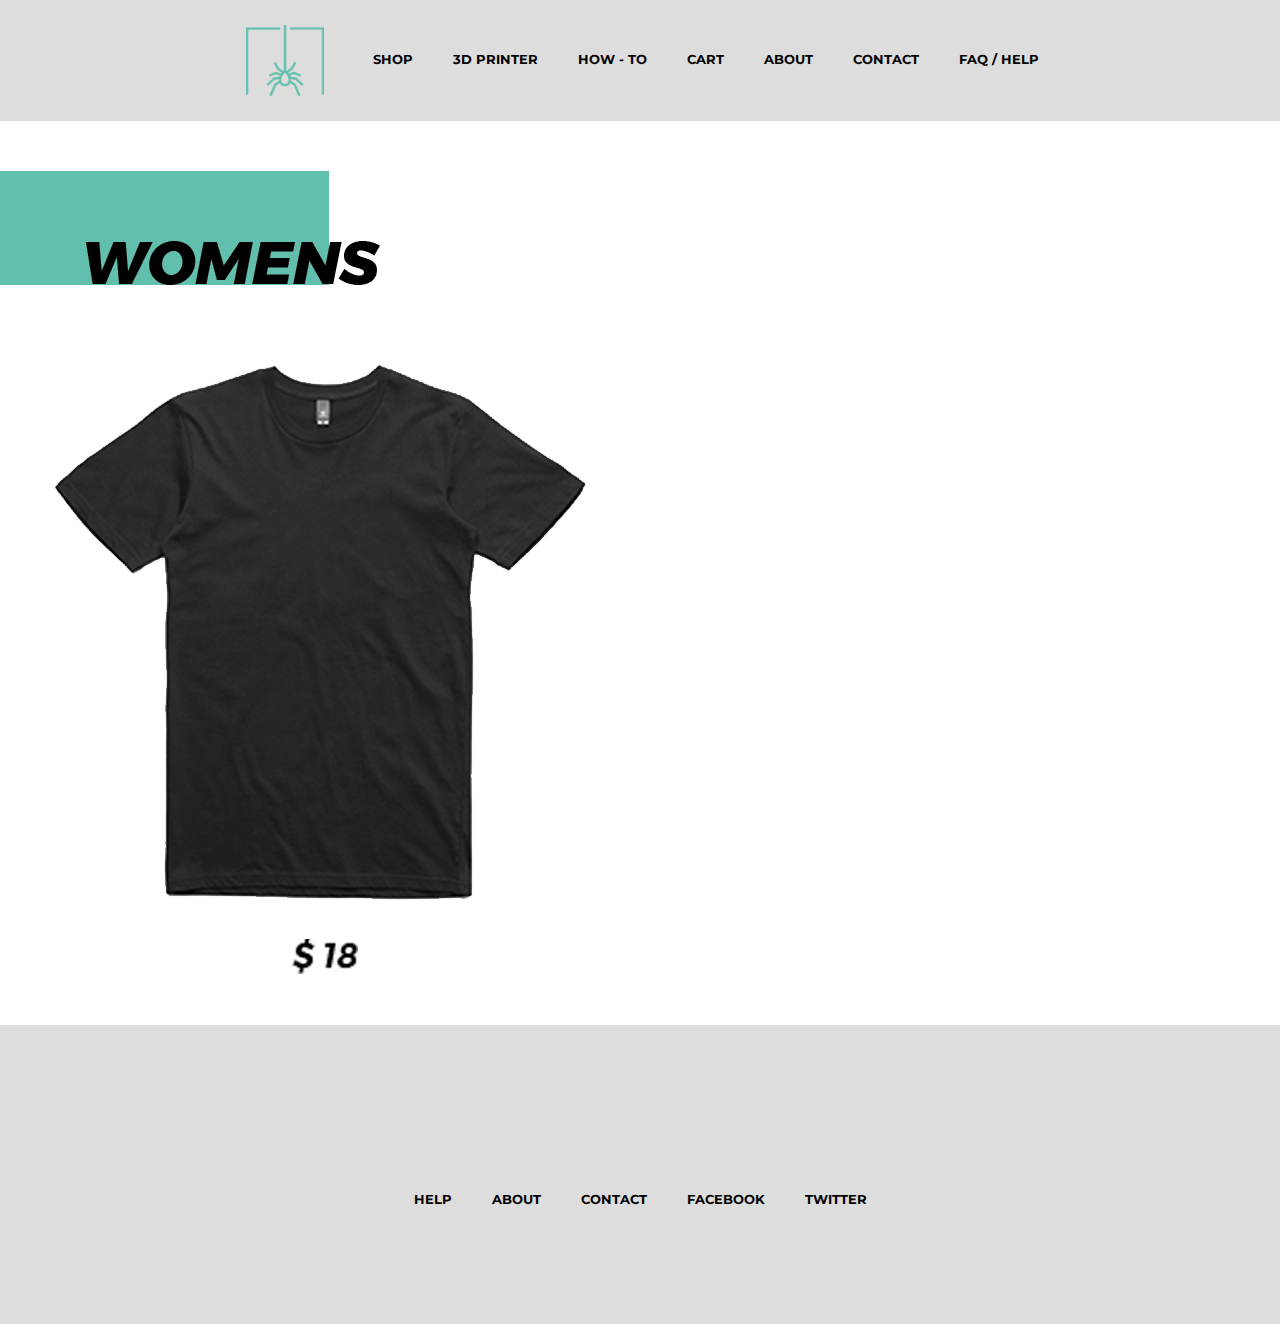
<file: women.html>
<!DOCTYPE html>

<html>

  <head>
    <title>WebThreads</title>

    <link href="https://fonts.googleapis.com/css?family=Montserrat:100,300,400,700,800,900,900i" rel="stylesheet">


    <link rel="stylesheet" type="text/css" href="css/bootstrap.css">
    <link rel="stylesheet" type="text/css" href="css/bootstrap.min.css">
    <link rel="stylesheet" type="text/css" href="css/style.css">

    <script type="text/javascript" src="js/jquery.js"></script>
    <script type="text/javascript" src="js/bootstrap.js"></script>
    <script type="text/javascript" src="js/bootstrap.min.js"></script>
    <script type="text/javascript" src="js/jquery.easing.min.js"></script>


  </head>

  <body>

<div id="nav">
<a href="index.html"><img id="logo"src="img/spider_2.png" alt=""> </a>
    <ul>
      <a href=""><li>
        SHOP
        <ul></a>
          <a href="men.html"><li>MEN</li></a>
        <a href="women.html">  <li>WOMEN</li></a>

      <a href="kids.html">  <li>KIDS</li></a>
        <a href="sale.html">  <li>SALE</li></a>
        <a href="brands.html">  <li>BRANDS</li></a>
        </ul>
      </li>
    <a href="print.html">  <li>3D PRINTER</li></a>
    <a href="howto.html">  <li>HOW - TO</li></a>
    <a href="cart.html">  <li>CART</li></a>
    <a href="about.html">  <li>ABOUT</li></a>
    <a href="contact.html">  <li>CONTACT</li></a>
    <a href="help.html">  <li>FAQ / HELP</li></a>
  </ul></div>

    <img id="title"src="img/homewomen.png" alt="">
    <a href="product.html"><img id="product"src="img/shirt.png" alt=""> </a>
    <div id="footer">
      <ul>
      </li>
      <a href="help.html">  <li>HELP</li></a>
      <a href="about.html">  <li>ABOUT</li></a>
      <a href="contact.html">  <li>CONTACT</li></a>
      <a href="www.facebook.com">  <li>FACEBOOK</li></a>
      <a href="www.twitter.com">  <li>TWITTER</li></a>
      </ul>


    </div>

  </body>
</file>
<file: css/style.css>
body {
  font-family: 'Montserrat', Helvetica, Arial, sans-serif;
  font-weight: 700;

  font-size: 13px;
  text-align: center;
  background: white;
}

ul {
  text-align: left;
  display: inline;
  margin: 0;
  padding: 15px 4px 17px 0;
  list-style: none;

}
ul li {

  display: inline-block;
  margin-right: -4px;
  position: relative;
  padding: 15px 20px;
  background: #ddd;
  cursor: pointer;
  -webkit-transition: all 0.2s;
  -moz-transition: all 0.2s;
  -ms-transition: all 0.2s;
  -o-transition: all 0.2s;
  transition: all 0.2s;
}
ul li:hover {
  background: #62bfad;
  color: #fff;
}
ul li ul {
  padding: 0;
  position: absolute;
  top: 48px;
  left: 0;
  width: 150px;
  -webkit-box-shadow: none;
  -moz-box-shadow: none;
  box-shadow: none;
  display: none;
  opacity: 0;
  visibility: hidden;
  -webkit-transiton: opacity 0.2s;
  -moz-transition: opacity 0.2s;
  -ms-transition: opacity 0.2s;
  -o-transition: opacity 0.2s;
  -transition: opacity 0.2s;
}
ul li ul li {
  background: #555;
  display: block;
  color: #fff;
  text-shadow: 0 -1px 0 #000;
}
ul li ul li:hover { background: #666; }
ul li:hover ul {
  display: block;
  opacity: 1;
  visibility: visible;
}

#logo {
  width: 10%;
padding-right: 45px;
}

a{
  text-decoration: none;
  color: black;
}
#salebanner {
  width:100%;
}

#gend{
  padding-right: 75px;
  padding-top:100px;

}

#add{
  padding-left: 45%;
  margin-top:-30%
}

#brand{
  width:100%;
  padding-top: 100px;
}

#brandone{
  padding-top: 100px;
}

#footer{
  padding-top:150px;
  padding-bottom:100px;
  background: #ddd;
  margin-top: 25px;
}
#nav{
  background: #ddd;
}
#logo{
  padding:25px;
}

#title{
  padding-right: 90%;
  padding-top:50px;
}

#product{
  padding-top:65px;
  padding-right: 75%;
}

.empty{
    padding: 65px;
}
.brand{
  padding:65px;
}

#video{
  padding: 65px;
}

.space{
  padding:20px;
}
#social{
  padding:15px;
}
</file>
